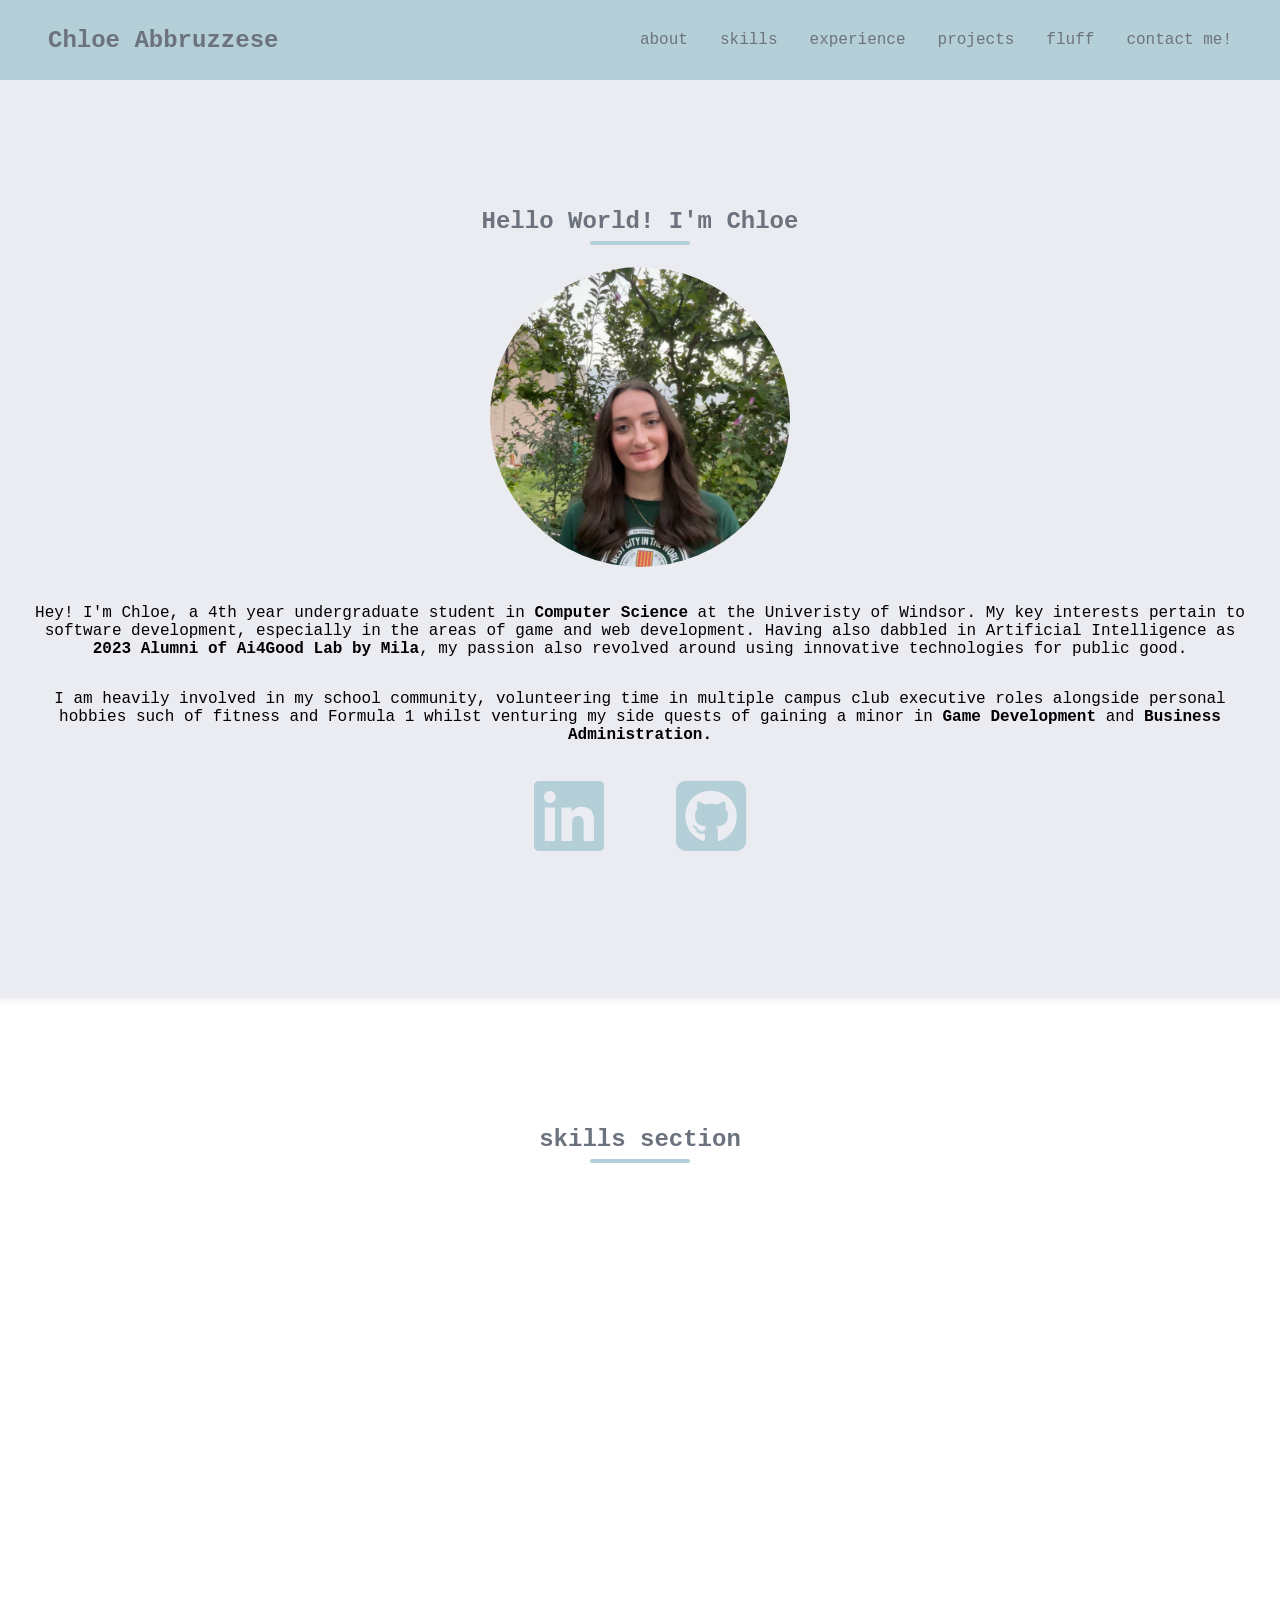
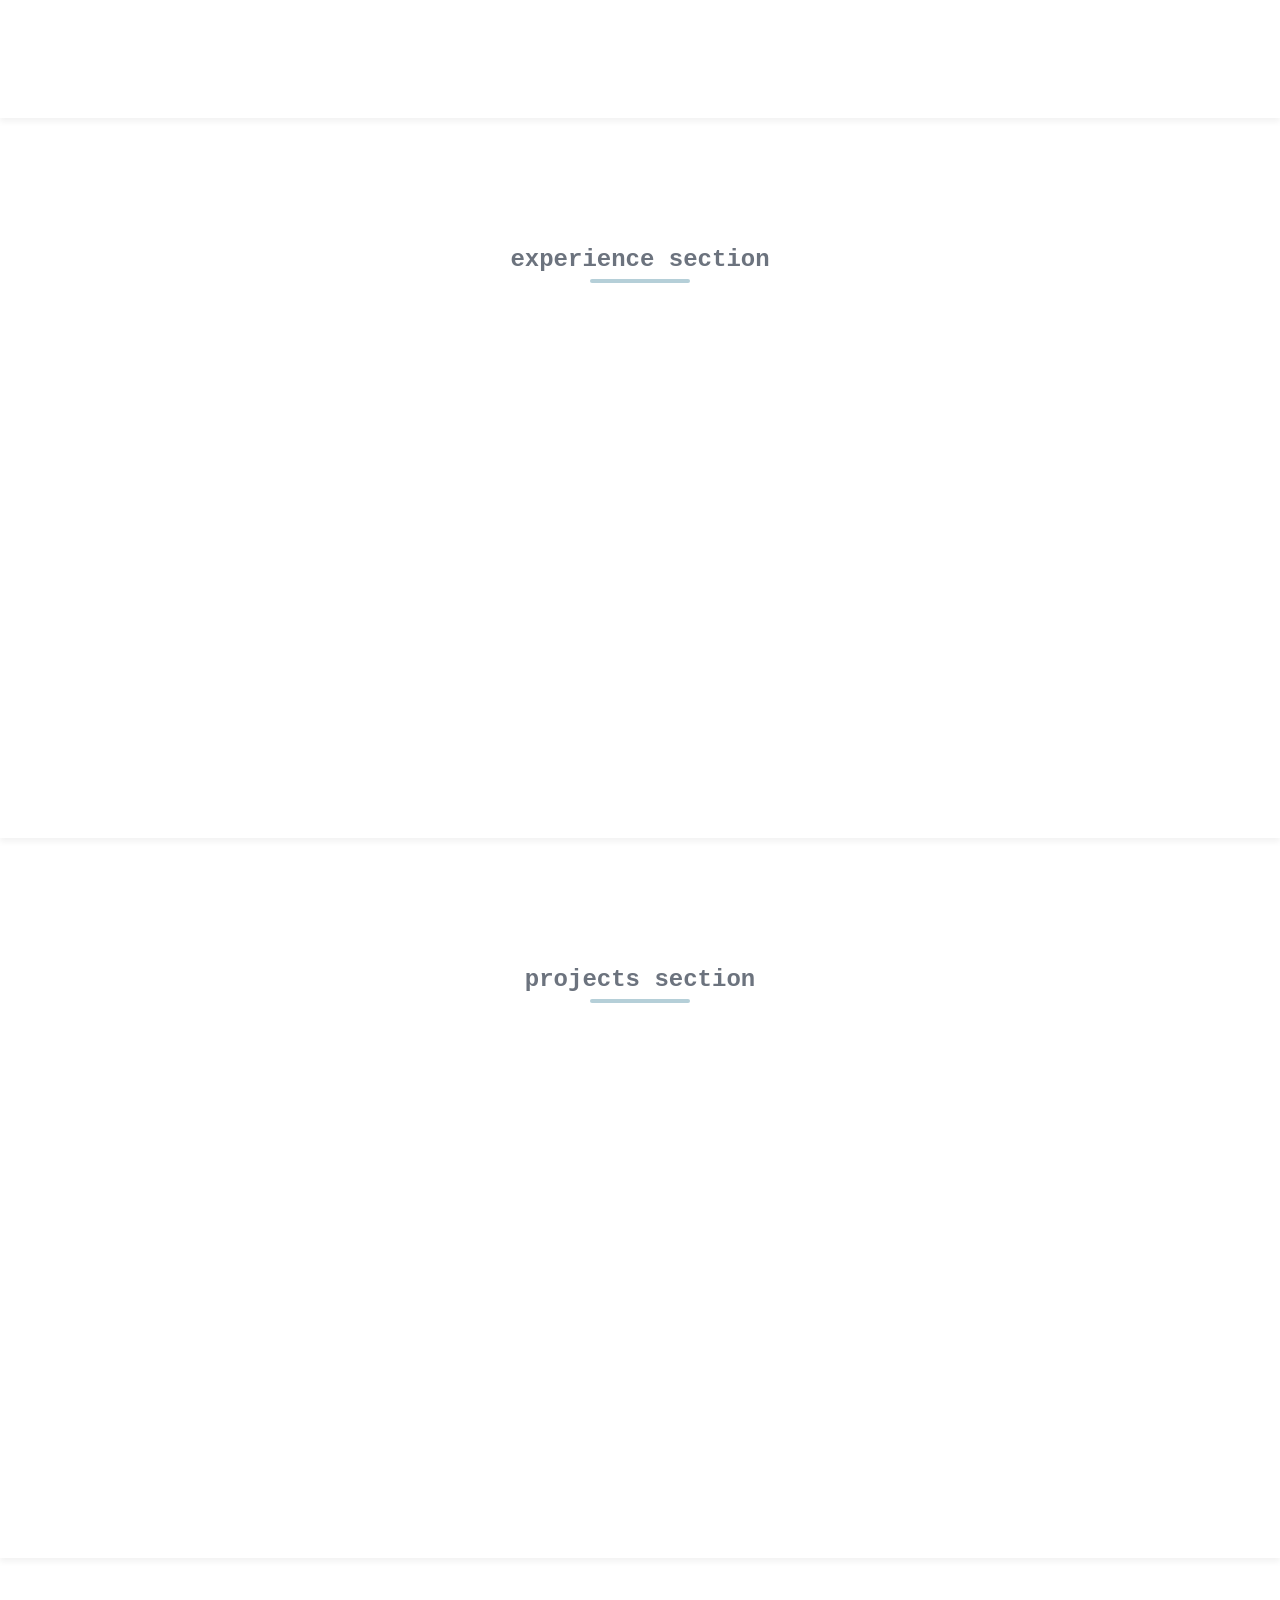
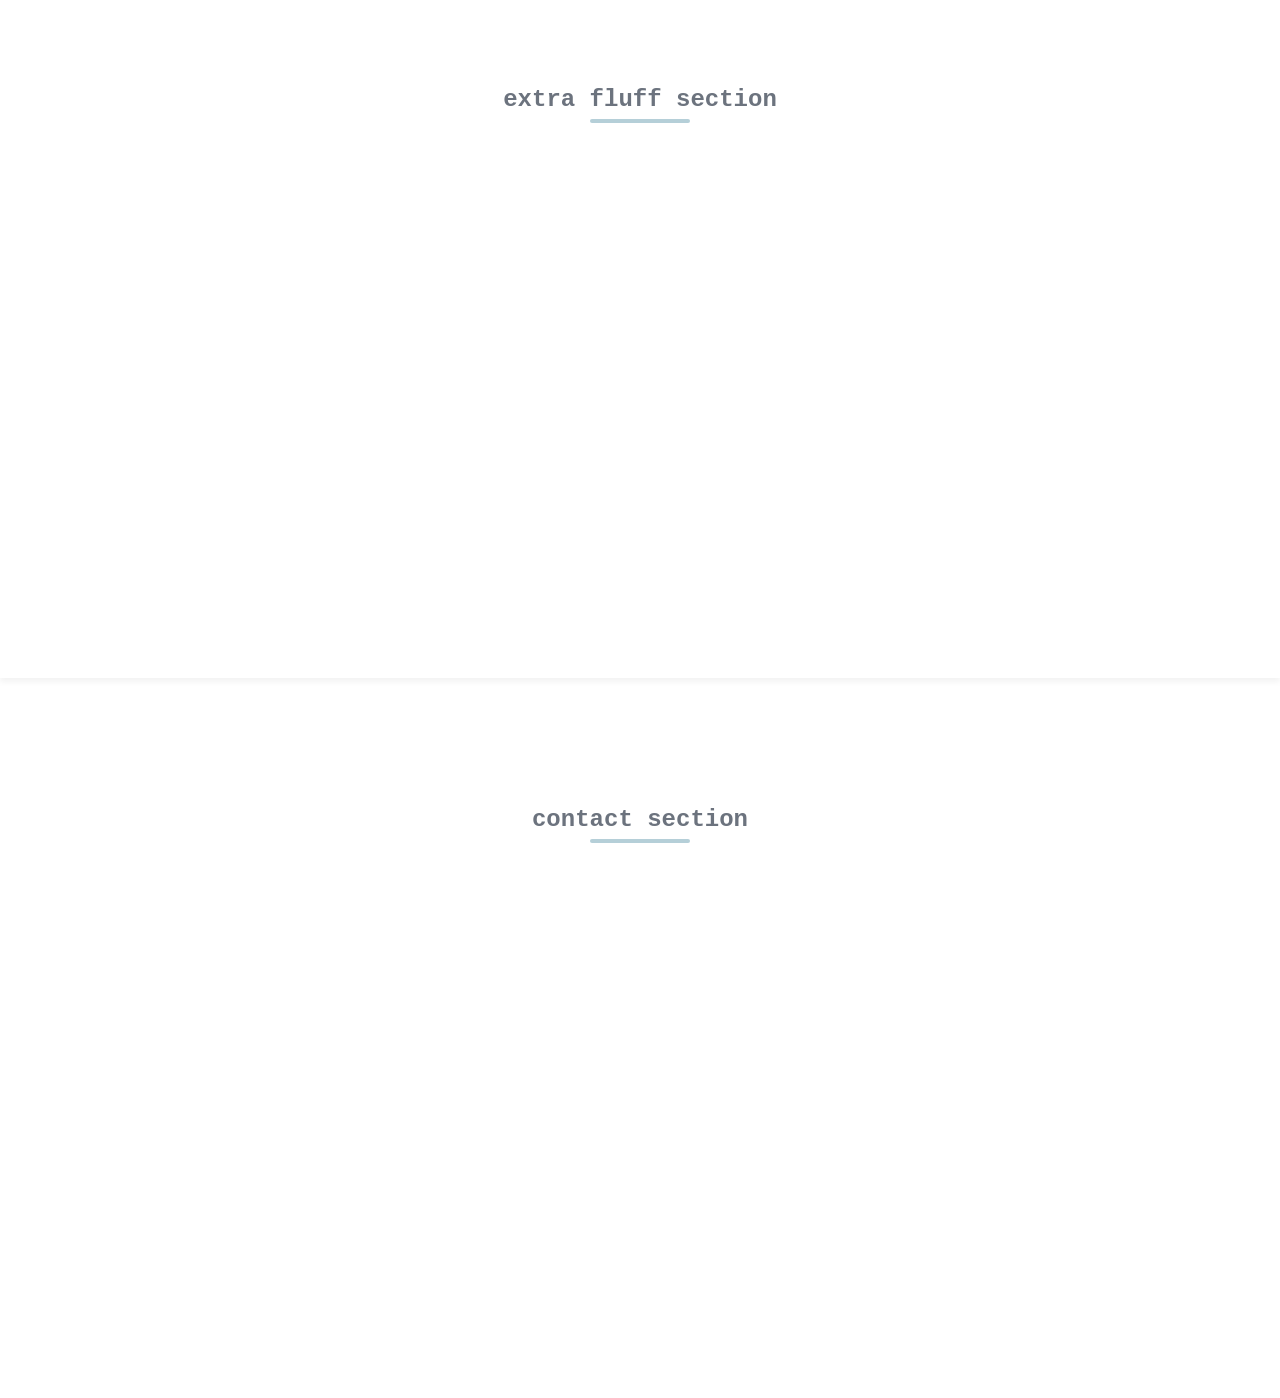
<file: index.html>
<!DOCTYPE html>
<html lang="en">
<head>
    <!-- Meta Information -->
    <meta name="author" content="Chloe Abbruzzese">
    <meta name="keywords" content="Portfolio">
    <meta name="description" content="This is the webpage for my personal portfolio.">
    <meta charset="UTF-8">
    <meta name="viewport" content="width=device-width, initial-scale=1.0">

    <!-- Page Title -->
    <title>CA Portfolio</title>

    <!-- Favicon -->
    <link rel="icon" href="images/favicon.ico" type="image/x-icon">

    <!-- Link to CSS stylesheet -->
    <link rel="stylesheet" href="style.css">

    <!-- Links to Font Awesome for icons -->
    <link rel="stylesheet" href="https://cdnjs.cloudflare.com/ajax/libs/font-awesome/6.5.0/css/all.min.css" crossorigin="anonymous" referrerpolicy="no-referrer"/>


</head>
    <!-- Body Section -->
    <body>

        <!-- Header Section -->
        <header>

            <!-- Navigation Section -->
            <nav>
            
                <div class="left">
                    <a href="#about-section">Chloe Abbruzzese</a>
                </div>

                <div class="right">
                    <a href="#about-section">about</a>
                    <a href="#skills-section">skills</a>
                    <a href="#experience-section">experience</a>
                    <a href="#projects-section">projects</a>
                    <a href="#personality-section">fluff</a>
                    <a href="#contact-section">contact me!</a>
                </div>

            </nav>

        </header>

        <!-- About Me Section -->
        <section id="about-section">
            <h2>Hello World! I'm Chloe</h2>
            <div class="headshot">
                <picture>
                    <img src="images/chloeA.jpg" alt="headshot of Chloe Abbruzzese">
                </picture>
            </div>

            <p>
                Hey! I'm Chloe, a 4th year undergraduate student in <b>Computer Science</b> at the Univeristy of Windsor. My key interests pertain to software development, especially in the areas of game and web development. Having also dabbled in Artificial Intelligence as <b>2023 Alumni of Ai4Good Lab by Mila</b>, my passion also revolved around using innovative technologies for public good. 
            </p>
            
            <p>
                I am heavily involved in my school community, volunteering time in multiple campus club executive roles alongside personal hobbies such of fitness and Formula 1 whilst venturing my side quests of gaining a minor in <b>Game Development</b> and <b>Business Administration.</b>
            </p>

            <div class="socials">
                <!-- LinkedIn Logo -->
                <a href="https://www.linkedin.com/in/chloe-abbruzzese" target="_blank" rel="noopener noreferrer">
                    <i class="fa-brands fa-linkedin"></i>
                </a>

                <!-- GitHub Logo -->
                <a href="https://github.com/cabbruzz" target="_blank" rel="noopener noreferrer">
                    <i class="fa-brands fa-square-github"></i>
                </a>

            </div>

        </section>

        <!-- Technical Skills Section -->
        <section id="skills-section">
            <h2>skills section</h2>

            <!-- Skills Icons -->
            <!-- languages: java, python, C, HTML, CSS, bash  --> 
            <!-- platforms: github, vscode, intellij, xcode, -->


        </section>

        <!-- Work Experience Section -->
        <section id="experience-section">
            <h2>experience section</h2>
        </section>

        <!-- Projects Section -->
        <section id="projects-section">
            <h2>projects section</h2>
        </section>

        <!-- Personality Section -->
        <section id="personality-section">
            <h2>extra fluff section</h2>
        </section>

        <!-- Contact Me Section --> 
        <section id="contact-section">
            <h2>contact section</h2>
        </section>


    </body>

</html>
</file>
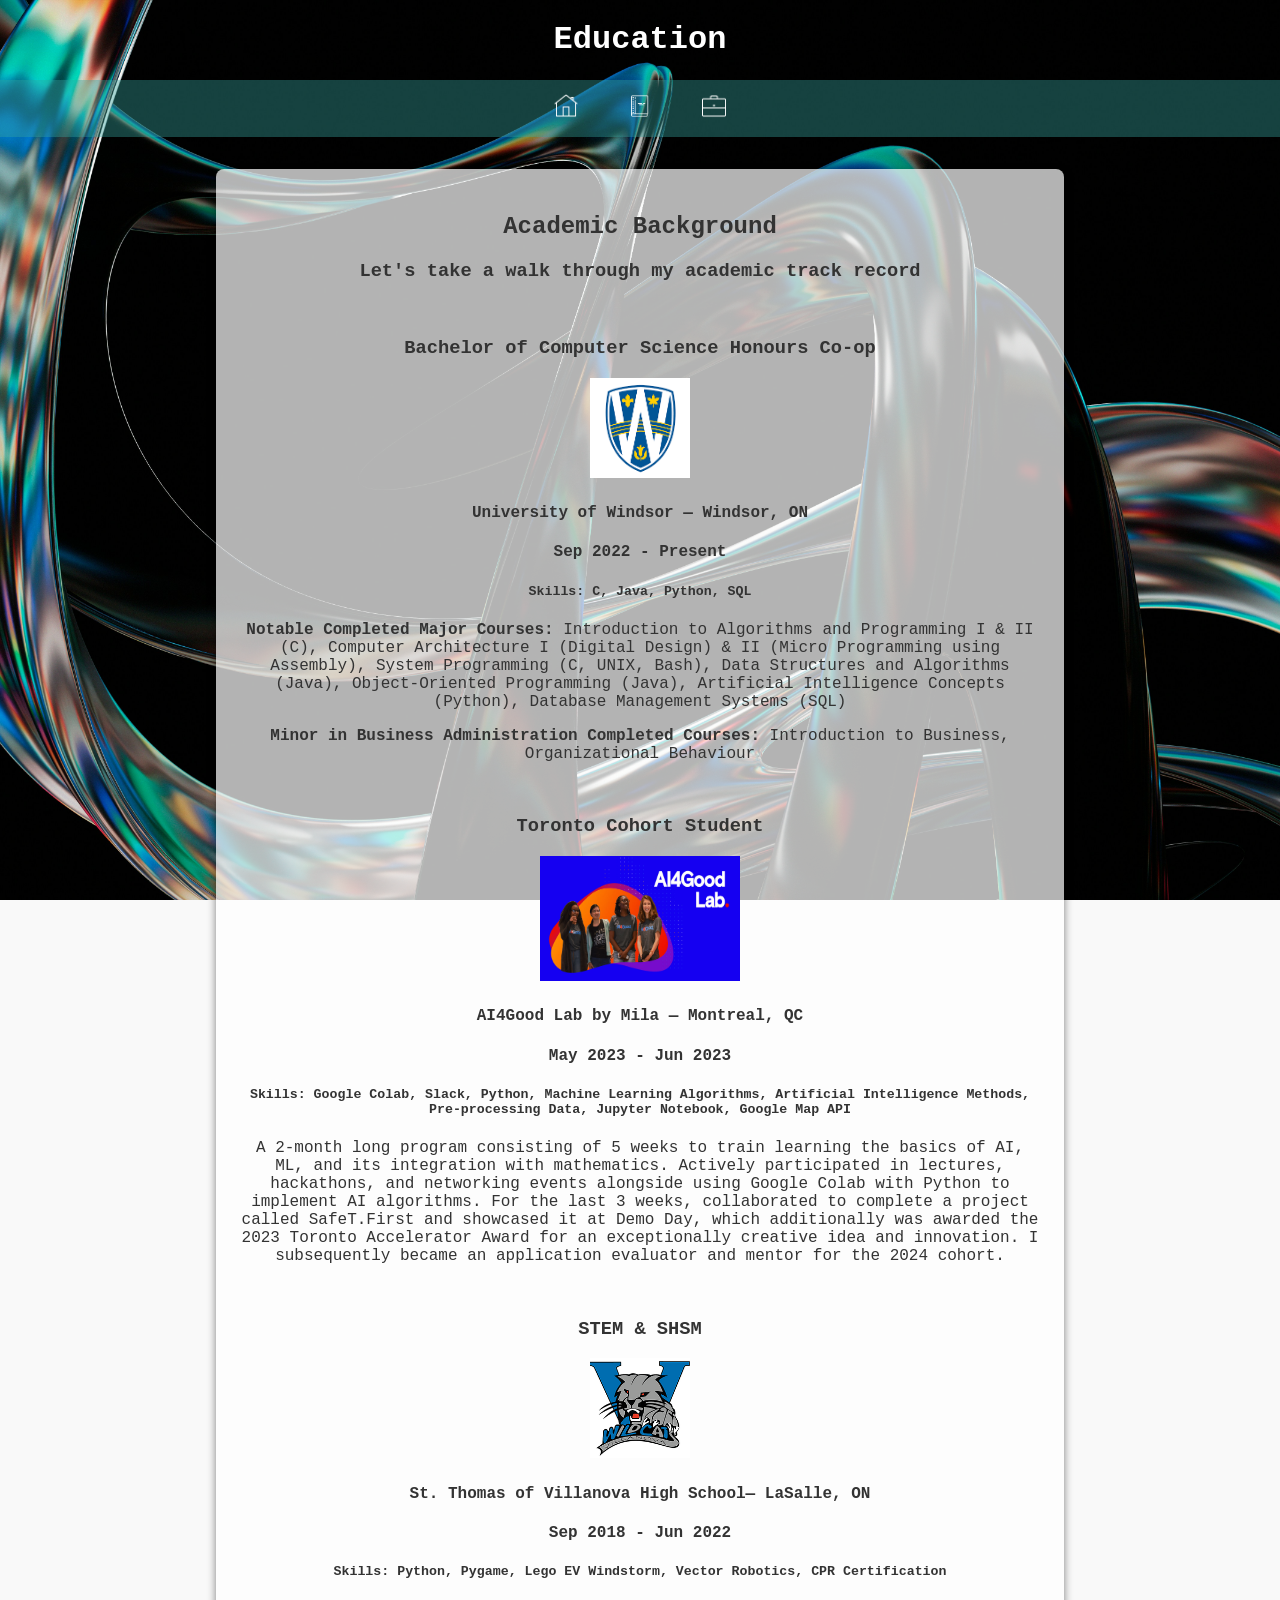
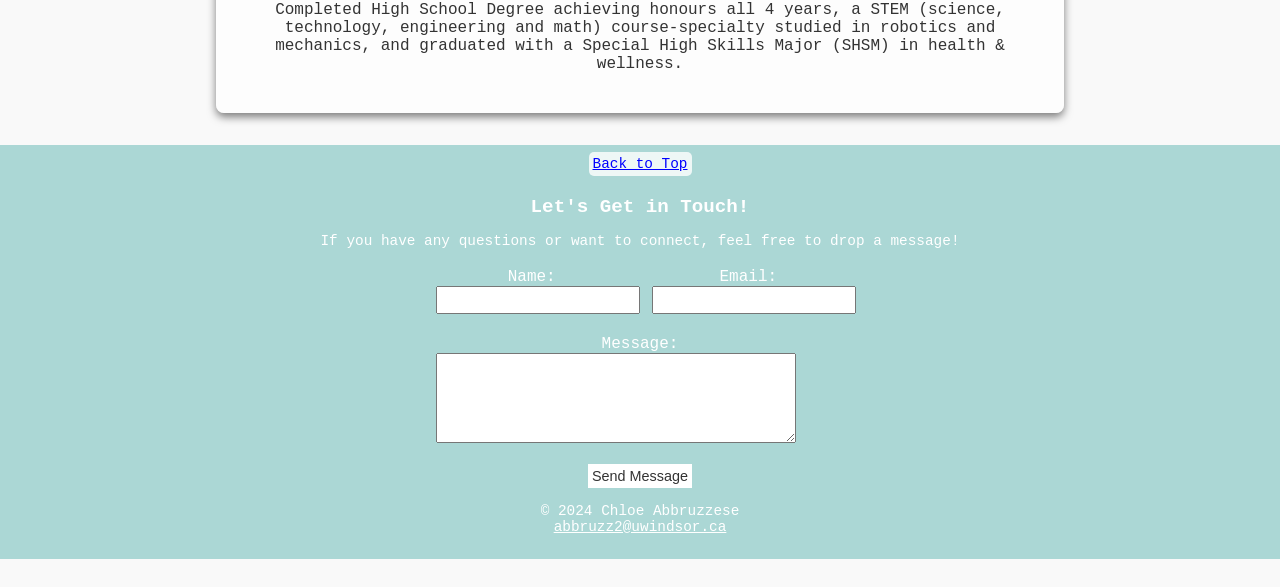
<file: education.html>
<!DOCTYPE html>
<html lang="en">

<!-- Head section containing metadata, page title, and styles -->
<head>
    <meta charset="UTF-8">
    <meta name="viewport" content="width=device-width, initial-scale=1.0">
    <title>Chloe's Portfolio</title>
    <link rel="stylesheet" href="mycss.css">

    <!-- Inline CSS for basic page styling -->
    <style>
        body {
            font-family: Monaco, monospace;
        }
        h1 {
            color: #FFFFFF;
        }
        footer {
            margin-top: 15px;
            padding: 10px;
            background-color: rgba(53, 162, 159, 0.4);
            color: #FFFFFF;
            text-align: center; /* Center text in the footer */
        }
        footer h2 {
            margin: 5px 0;
            font-size: 1.2em;
        }
        footer p {
            font-size: 0.9em;
        }
        footer form {
            display: inline-block; /* Allows centering of the form */
            text-align: left; /* Align text to the left within the form */
            margin-top: 5px; /* Space above the form */
        }
        footer input[type="text"], footer input[type="email"], footer textarea {
            width: 100%; /* Make all fields full width */
            max-width: 350px; /* Set a max width to prevent excessive stretching */
            margin-bottom: 3px;
            padding: 4px;
            display: block;
            font-size: 0.9em;
        }
        footer textarea {
            height: 80px;
        }
        footer input[type="submit"] {
            background-color: #FFFFFF;
            color: #333333;
            border: none;
            padding: 4px;
            cursor: pointer;
            display: block; /* Ensures the button is centered */
            margin-left: auto; /* Centering effect */
            margin-right: auto; /* Centering effect */
            font-size: 0.9em;
        }
    </style>
</head>

<!-- Body of the webpage -->
<body>

    <!-- Header with title and navigation menu -->
    <header>
        <h1>Education</h1>
        <nav>
            <ul>
                <li><a href="index.html"><img src="homeicon.png" alt="Home" style="width: 24px; height: 24px;"></a></li>
                <li><a href="education.html"><img src="educationicon.png" alt="Education" style="width: 24px; height: 24px;"></a></li>
                <li><a href="work.html"><img src="workicon.png" alt="Work" style="width: 24px; height: 24px;"></a></li>
            </ul>
        </nav>
    </header>

    <!-- Main content area containing educational details -->
    <main class="content-box">
        <section>
            <h2 style="text-align: center;"><b>Academic Background</b></h2>
            <h3 style="text-align: center;">Let's take a walk through my academic track record</h3>
            <br>

            <!-- Section for university education details -->
            <section class="left-aligned">
                <h3>Bachelor of Computer Science Honours Co-op</h3>
                <div style="text-align: center;">
                    <img src="uwinlogo.jpg" width="100" height="100" alt="University of Windsor Logo">
                </div>   
                <h4>University of Windsor — Windsor, ON</h4>
                <h4>Sep 2022 - Present</h4>
                <h5>Skills: C, Java, Python, SQL</h5>
                <p><b>Notable Completed Major Courses:</b> Introduction to Algorithms and Programming I & II (C), Computer Architecture I (Digital Design) & II (Micro Programming using Assembly), System Programming (C, UNIX, Bash), Data Structures and Algorithms (Java), Object-Oriented Programming (Java), Artificial Intelligence Concepts (Python), Database Management Systems (SQL)</p>
                <p><b>Minor in Business Administration Completed Courses:</b> Introduction to Business, Organizational Behaviour</p>

                <br>

                <!-- Section for AI program education details -->
                <h3>Toronto Cohort Student</h3>
                <div style="text-align: center;">
                    <img src="ai4good.jpg" width="200" height="125" alt="AI4Good Lab Logo">
                </div>  
                <h4>AI4Good Lab by Mila — Montreal, QC</h4>
                <h4>May 2023 - Jun 2023</h4>
                <h5>Skills: Google Colab, Slack, Python, Machine Learning Algorithms, Artificial Intelligence Methods, Pre-processing Data, Jupyter Notebook, Google Map API </h5>    
                <p>A 2-month long program consisting of 5 weeks to train learning the basics of AI, ML, and its integration with mathematics. Actively participated in lectures, hackathons, and networking events alongside using Google Colab with Python to implement AI algorithms. For the last 3 weeks, collaborated to complete a project called SafeT.First and showcased it at Demo Day, which additionally was awarded the 2023 Toronto Accelerator Award for an exceptionally creative idea and innovation. I subsequently became an application evaluator and mentor for the 2024 cohort.</p>

                <br>

                <!-- Section for high school education details -->
                <h3>STEM & SHSM</h3>
                <div style="text-align: center;">
                    <img src="villy.jpg" width="100" height="100" alt="Villanova Logo">
                </div>  
                <h4>St. Thomas of Villanova High School— LaSalle, ON</h4>
                <h4>Sep 2018 - Jun 2022</h4>
                <h5>Skills: Python, Pygame, Lego EV Windstorm, Vector Robotics, CPR Certification</h5>    
                <p>Completed High School Degree achieving honours all 4 years, a STEM (science, technology, engineering and math) course-specialty studied in robotics and mechanics, and graduated with a Special High Skills Major (SHSM) in health & wellness.</p>
            </section>
        </section>
    </main>

    <!-- Footer section with contact form and copyright information -->
    <footer>
        <p style="text-align: center; display: inline;">
            <a href="#top" style="color: blue; background-color: rgba(255, 255, 255, 0.8); padding: 4px; border-radius: 5px;">Back to Top</a>
        </p>

        <br><br>

        <h2>Let's Get in Touch!</h2>
        <p>If you have any questions or want to connect, feel free to drop a message!</p>
        
        <!-- Contact form with name, email, and message fields -->
        <form action="mailto:abbruzz2@uwindsor.ca" method="post" enctype="text/plain">
            <div style="text-align: center;"> <!-- Center the form content -->
                <div style="display: inline-block; margin-right: 15px;"> <!-- Name container -->
                    <label for="name">Name:</label><br>
                    <input type="text" id="name" name="name" required>
                </div>
                <div style="display: inline-block;"> <!-- Email container -->
                    <label for="email">Email:</label><br>
                    <input type="email" id="email" name="email" required>
                </div>
            </div>
            <br>
            <div style="text-align: center;"> <!-- Centering wrapper for the message -->
                <label for="message">Message:</label><br>
                <textarea id="message" name="message" rows="3" required></textarea><br> <!-- Adjusted rows -->
            </div>
            <input type="submit" value="Send Message" style="display: block; margin-left: auto; margin-right: auto;"> <!-- Center the submit button -->
        </form>

        <p style="color: white;">
            &copy; 2024 Chloe Abbruzzese <br><a href="mailto:abbruzz2@uwindsor.ca" style="color: white;">abbruzz2@uwindsor.ca</a>
        </p>
    </footer>

</body>
</html>
</file>
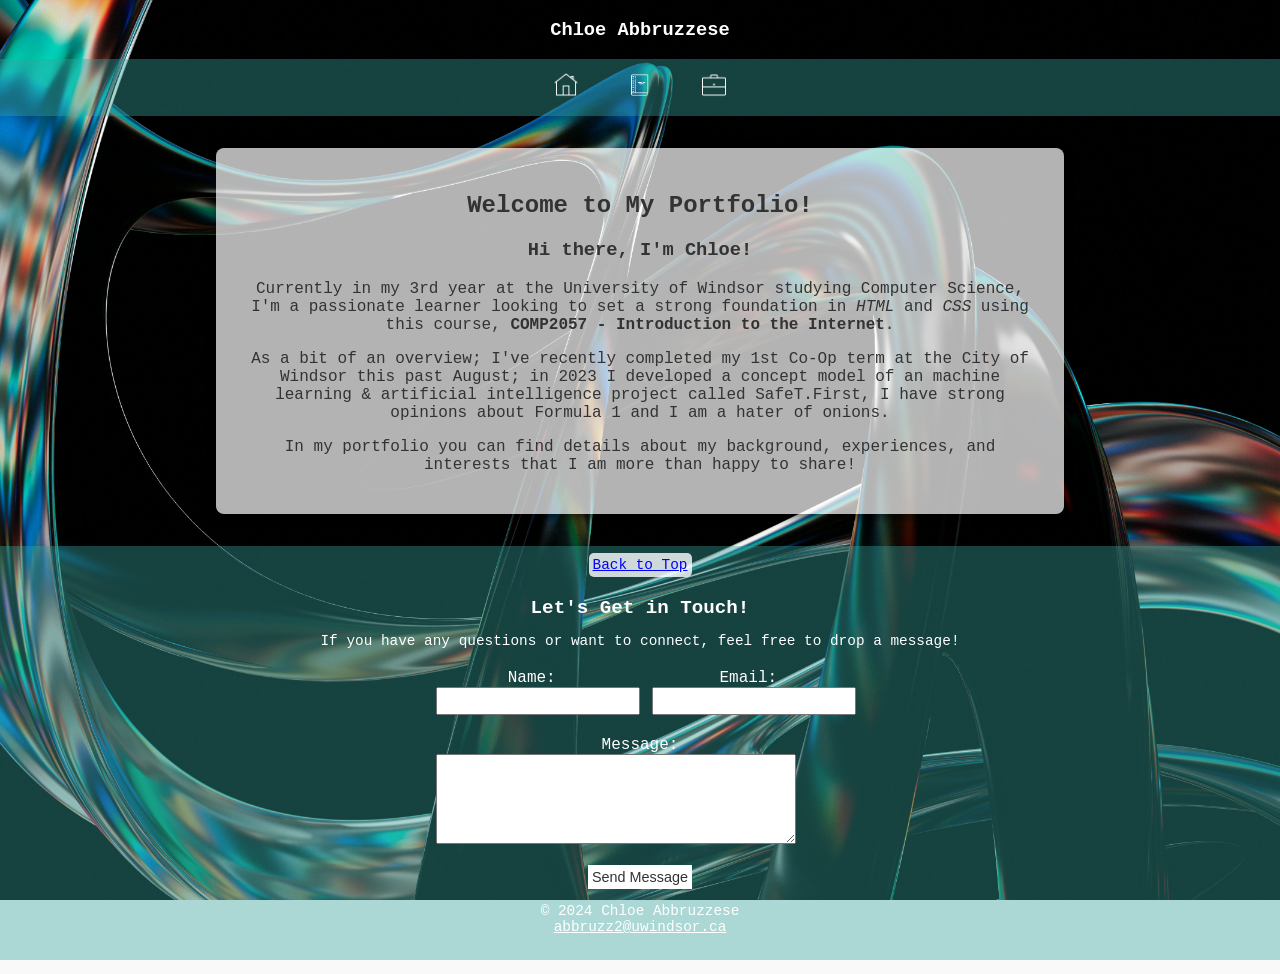
<file: home.html>
<!DOCTYPE html>
<html lang="en">

<!-- Defines root HTML element with XML namespace and language -->
<html xmlns="http://www.w3.org/1999/xhtml" xml:lang="en">

<!-- Head section for webpage metadata -->
<head>
    <!-- Specifies character encoding for the document -->
    <meta charset="UTF-8">
    <!-- Ensures proper scaling on mobile devices -->
    <meta name="viewport" content="width=device-width, initial-scale=1.0">
    <!-- Title of the webpage displayed in the browser tab -->
    <title>COMP2057 Assignment 5 mybio Page</title>
    <!-- Link to external CSS file for styling -->
    <link rel="stylesheet" href="mycss.css">
</head>

<!-- Inline CSS styles specifically for the footer element -->
<style>
    footer {
        margin-top: 15px;
        padding: 10px;
        background-color: rgba(53, 162, 159, 0.4);
        color: #FFFFFF;
        text-align: center;
    }
    footer h2 {
        margin: 5px 0;
        font-size: 1.2em;
    }
    footer p {
        font-size: 0.9em; 
    }
    footer form {
        display: inline-block;
        text-align: left;
        margin-top: 5px;
    }
    footer input[type="text"], footer input[type="email"], footer textarea {
        width: 100%;
        max-width: 350px;
        margin-bottom: 3px; 
        padding: 4px;
        display: block;
        font-size: 0.9em;
    }
    footer textarea {
        height: 80px;
    }
    footer input[type="submit"] {
        background-color: #FFFFFF;
        color: #333333;
        border: none;
        padding: 4px;
        cursor: pointer;
        display: block;
        margin-left: auto;
        margin-right: auto;
        font-size: 0.9em;
    }
</style>

<body>

    <!-- Header section containing title and navigation -->
    <header>

        <!-- Main title for the assignment -->
        <h3>Chloe Abbruzzese</h3>

        <!-- Navigation section with links to different pages, represented by icons -->
        <nav>
            <ul>
                <!-- Home icon link -->
                <li><a href="mybio.html"><img src="homeicon.png" alt="Home" style="width: 24px; height: 24px;"></a></li>
                <!-- Education icon link -->
                <li><a href="education.html"><img src="educationicon.png" alt="Education" style="width: 24px; height: 24px;"></a></li>
                <!-- Work icon link -->
                <li><a href="work.html"><img src="workicon.png" alt="Work" style="width: 24px; height: 24px;"></a></li>
                <!-- Hobbies icon link -->
            </ul>
        </nav>
    </header>

    <!-- Main content section of the webpage -->
    <main class="content-box">
        <section>
            <!-- Introduction and welcome message -->
            <h1><b>Welcome to My Portfolio!</b></h1>
            <h3>Hi there, I'm Chloe!</h3> 
            <p>Currently in my 3rd year at the University of Windsor studying Computer Science, I'm a passionate learner looking to set a strong foundation in <i>HTML</i> and <i>CSS</i> using this course, <b>COMP2057 - Introduction to the Internet</b>.</p>
            <p>As a bit of an overview; I've recently completed my 1st Co-Op term at the City of Windsor this past August; in 2023 I developed a concept model of an machine learning & artificial intelligence project called SafeT.First, I have strong opinions about Formula 1 and I am a hater of onions.</p>
            <p>In my portfolio you can find details about my background, experiences, and interests that I am more than happy to share!</p>
        </section>
    </main>

    <!-- Footer section with contact form and information -->
    <footer>

        <!-- Back to Top link with styling -->
        <p style="text-align: center; display: inline;">
            <a href="#top" style="color: blue; background-color: rgba(255, 255, 255, 0.8); padding: 4px; border-radius: 5px;">Back to Top</a>
        </p>

        <br><br>

        <!-- Footer heading and introduction to the contact form -->
        <h2>Let's Get in Touch!</h2>
        <p>If you have any questions or want to connect, feel free to drop a message!</p>

        <!-- Contact form that sends data via email -->
        <form action="mailto:abbruzz2@uwindsor.ca" method="post" enctype="text/plain">

            <!-- Centered form layout with name and email input fields -->
            <div style="text-align: center;">

                <!-- Name input field -->
                <div style="display: inline-block; margin-right: 15px;">
                    <label for="name">Name:</label><br>
                    <input type="text" id="name" name="name" required>
                </div>

                <!-- Email input field -->
                <div style="display: inline-block;">
                    <label for="email">Email:</label><br>
                    <input type="email" id="email" name="email" required>
                </div>
            </div>

            <br>

            <!-- Message textarea input -->
            <div style="text-align: center;">
                <label for="message">Message:</label><br>
                <textarea id="message" name="message" rows="3" required></textarea><br>
            </div>

            <!-- Submit button to send the message -->
            <input type="submit" value="Send Message" style="display: block; margin-left: auto; margin-right: auto;"> 
        </form>

        <!-- Copyright information -->
        <p style="color: white;">
           &copy; 2024 Chloe Abbruzzese <br><a href="mailto:abbruzz2@uwindsor.ca" style="color: white;">abbruzz2@uwindsor.ca</a>
        </p>
    </footer>
</body>
</html>
</file>
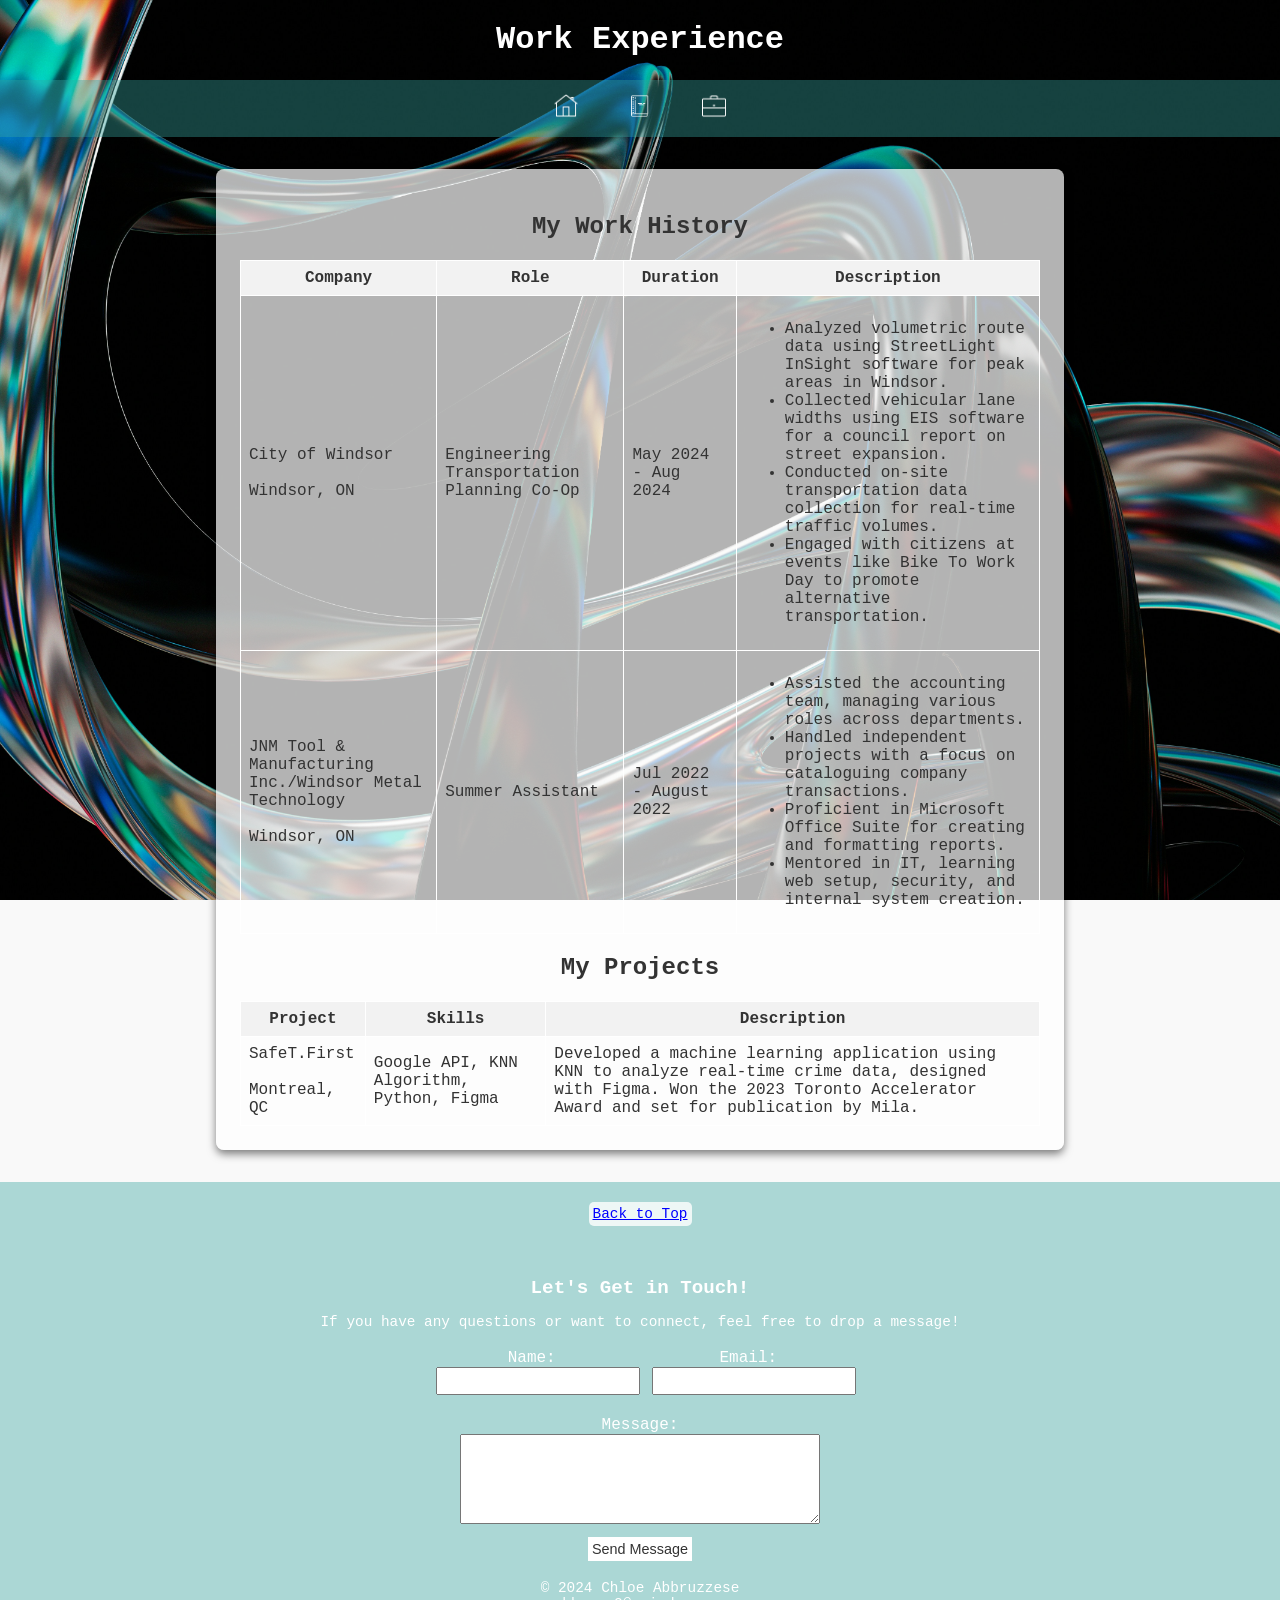
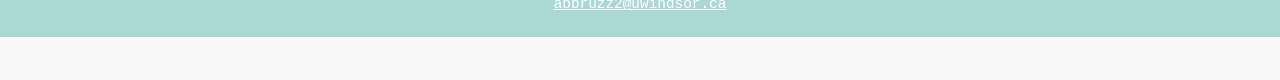
<file: work.html>
<!DOCTYPE html>
<html lang="en">

<!-- Head section for webpage metadata -->
<head>
    <meta charset="UTF-8" />
    <meta name="viewport" content="width=device-width, initial-scale=1.0" />
    <title>Chloe's Portfolio</title>
    <link rel="stylesheet" href="mycss.css" />
    <style>
        /* Footer Styling */
        footer {
            margin-top: 15px;
            padding: 10px;
            background-color: rgba(53, 162, 159, 0.4);
            color: #FFFFFF;
            text-align: center;
        }
        footer h2 {
            margin: 5px 0;
            font-size: 1.2em;
        }
        footer p {
            font-size: 0.9em;
        }
        footer form {
            display: inline-block;
            text-align: left;
            margin-top: 5px;
        }
        footer input[type="text"], footer input[type="email"], footer textarea {
            width: 100%;
            max-width: 350px;
            margin-bottom: 3px;
            padding: 4px;
            font-size: 0.9em;
        }
        footer textarea {
            height: 80px;
        }
        footer input[type="submit"] {
            background-color: #FFFFFF;
            color: #333333;
            border: none;
            padding: 4px;
            cursor: pointer;
            margin: 5px auto;
            font-size: 0.9em;
            display: block;
        }
    </style>
</head>

<body>

    <!-- Header Section -->
    <header>

        <h1>Work Experience</h1>
        <nav>
            <ul>
                <li><a href="index.html"><img src="homeicon.png" alt="Home" style="width: 24px; height: 24px;" /></a></li>
                <li><a href="education.html"><img src="educationicon.png" alt="Education" style="width: 24px; height: 24px;" /></a></li>
                <li><a href="work.html"><img src="workicon.png" alt="Work" style="width: 24px; height: 24px;" /></a></li>
            </ul>
        </nav>
    </header>

    <!-- Main Content Section -->
    <main class="content-box">
        <section>
            <h2>My Work History</h2>
            <table>
                <tr>
                    <th>Company</th>
                    <th>Role</th>
                    <th>Duration</th>
                    <th>Description</th>
                </tr>
                <tr>
                    <td>City of Windsor<br /><br />Windsor, ON</td>
                    <td>Engineering Transportation Planning Co-Op</td>
                    <td>May 2024 - Aug 2024</td>
                    <td>
                        <ul>
                            <li>Analyzed volumetric route data using StreetLight InSight software for peak areas in Windsor.</li>
                            <li>Collected vehicular lane widths using EIS software for a council report on street expansion.</li>
                            <li>Conducted on-site transportation data collection for real-time traffic volumes.</li>
                            <li>Engaged with citizens at events like Bike To Work Day to promote alternative transportation.</li>
                        </ul>
                    </td>
                </tr>

                <tr>
                    <td>JNM Tool & Manufacturing Inc./Windsor Metal Technology<br /><br />Windsor, ON</td>
                    <td>Summer Assistant</td>
                    <td>Jul 2022 - August 2022</td>
                    <td>
                        <ul>
                            <li>Assisted the accounting team, managing various roles across departments.</li>
                            <li>Handled independent projects with a focus on cataloguing company transactions.</li>
                            <li>Proficient in Microsoft Office Suite for creating and formatting reports.</li>
                            <li>Mentored in IT, learning web setup, security, and internal system creation.</li>
                        </ul>
                    </td>
                </tr>

            </table>

            <h2>My Projects</h2>
            <table>
                <tr>
                    <th>Project</th>
                    <th>Skills</th>
                    <th>Description</th>
                </tr>
                <tr>
                    <td>SafeT.First<br /><br />Montreal, QC</td>
                    <td>Google API, KNN Algorithm, Python, Figma</td>
                    <td>Developed a machine learning application using KNN to analyze real-time crime data, designed with Figma. Won the 2023 Toronto Accelerator Award and set for publication by Mila.</td>
                </tr>
            </table>

        </section>

    </main>

    <!-- Footer Section -->
    <footer>
        <p style="text-align: center;">
            <a href="#top" style="color: blue; background-color: rgba(255, 255, 255, 0.8); padding: 4px; border-radius: 5px;">Back to Top</a>
        </p>
        <br /><br />
        <h2>Let's Get in Touch!</h2>
        <p>If you have any questions or want to connect, feel free to drop a message!</p>
        <form action="mailto:abbruzz2@uwindsor.ca" method="post" enctype="text/plain">
            <div style="text-align: center;">
                <div style="display: inline-block; margin-right: 15px;">
                    <label for="name">Name:</label><br />
                    <input type="text" id="name" name="name" required />
                </div>
                <div style="display: inline-block;">
                    <label for="email">Email:</label><br />
                    <input type="email" id="email" name="email" required />
                </div>
            </div>
            <br />
            <div style="text-align: center;">
                <label for="message">Message:</label><br />
                <textarea id="message" name="message" rows="3" required></textarea><br />
            </div>
            <input type="submit" value="Send Message" style="margin: 5px auto;" />
        </form>
        <p style="color: white;">
            &copy; 2024 Chloe Abbruzzese<br />
            <a href="mailto:abbruzz2@uwindsor.ca" style="color: white;">abbruzz2@uwindsor.ca</a>
        </p>
    </footer>
</body>
</html>
</file>
<file: style.css>
/* Root variables */
:root{
    --background-color: #B5CFD8; /* Light Blue */
    --text-color: #6C737E; /* Dark gray */
    --link-color: #EBECF1; /* Light gray */
}


/* Reset default styles */
*{
    margin: 0;
    padding: 0;
    box-sizing: border-box;
}


/* Global styling */
html{
    scroll-behavior: smooth;
    scroll-padding-top: 17rem; 
}


/* Body styling */
body{
    font-family: 'Courier New', Courier, monospace;
    padding-top: 5rem;
}


/* Nav bar styling */
nav{
    background-color: var(--background-color);
    color: var(--text-color);
    text-decoration: none;
    display: flex;
    justify-content: space-between;
    padding: 0 3rem;
    height: 5rem;
    align-items: center;
    position: fixed;
    top: 0;
    width: 100%;
    z-index: 1000;
}


/* Nav bar links styling */
nav a{
    text-decoration: none;
    color: var(--text-color);
}


/* Right side of nav bar styling (links) */
nav .right{
    display: flex;
    gap: 2rem;
    align-items: center;
}


/* Hover effect for right nav bar links */
nav .right a:hover{
    color: var(--link-color);
    transition: color 0.3s ease-in-out;
}


/* Left side of nav bar styling (title) */
nav .left a{
    text-align: left;
    font-size: 1.5rem;
    font-weight: 600;
}

/* Hover effect for right nav bar links */
nav .left a:hover{
    color: var(--link-color);
    transition: color 0.3s ease-in-out;
}


/* Section styling for main content */
section{
    align-items: center;
    text-align: center;
    padding: 8rem 2rem;
    min-height: 80vh;
    display: flex;
    flex-direction: column;
    gap: 2rem;
    transition: background-color 0.3s ease, box-shadow 0.3s ease;
    box-shadow: 0 4px 6px rgba(0, 0, 0, 0.05);
}


/* Section headings styling */
section h2{
    color: var(--text-color);
    position: relative;
}


/* Bar under headings styling */
section h2::after{
    content: '';
    position: absolute;
    width: 100px;
    height: 4px;
    background-color: var(--background-color);
    bottom: -10px;
    left: 50%;
    transform: translateX(-50%);
    border-radius: 2px;
}


/* About section background styling */
#about-section{
    background-color: var(--link-color); 
}

/* About section headshot image styling */
#about-section .headshot img{
    width: 300px;
    height: 300px;
    border-radius: 50%;
    object-fit: cover;
    transition: transform 0.3s ease;
}

/* Headshot hover effect */
#about-section .headshot img:hover{
    transform: scale(1.10);
}

/* Skills section background styling */
#about-section .socials{
    font-size: 5rem;
}

/* Remove underline from links and padding */
#about-section .socials a{
    text-decoration: none; 
    padding: 0;
    margin: 0 0.75rem;
}

/* Icon colour and size */
#about-section .socials a i {
    color: var(--background-color);
    transition: transform 0.3s, color 0.3s;
    font-weight: 500;
}

/* Hover colour and transform behaviour */
#about-section .socials a:hover i {
    color: var(--text-color);
    transform: scale(1.2);
}


/* Responsive design for mobile/collapsed screens */
@media (max-width: 768px){

    /* Increase top padding */
    body{
        padding-top: 18rem;
    }

    /* Stack nav items vertically */
    nav{
        flex-direction: column;
        height: auto;
        padding: 1rem 3rem;
        align-items: center;
        text-decoration: none;
    }

    /* Center and adjust site title */
    nav .left{
        text-align: center;
        font-size: 2.0rem;
        font-weight: 800;
        width: 100%;
        margin-bottom: 0.5rem;
    }

    /* Stack nav links vertically */
    nav .right{
        display: flex;
        flex-direction: column;
        align-items: center;
        width: 100%;
        gap: 0.5rem;
    }

    /* Made headshot smaller */
    #about-section .headshot{
        width: 12rem;
        height: 12rem;
    }

}
</file>
<file: mycss.css>
/* General Styles */
body {
    font-family: Monaco, monospace;
    margin: 0;
    padding: 0;
    background-color: #f9f9f9;
    background-image: url('background.jpg');
    background-size: cover;
    background-repeat: no-repeat;
    background-attachment: fixed; 
    color: white;
}

/* Centering All Text Elements */
header h1, 
header h2, 
header h3, 
header h4, 
header h5, 
header h6, 
header p, 
header div, 
header span,
main h1,
main h2, 
main h3, 
main h4, 
main h5, 
main h6, 
main p, 
main div, 
main span {
    text-align: center; /* Centering all specified elements */
}

.left-aligned {
    text-align: left; /* Aligns text to the left */
    margin-left: 0; /* Keeps it from shifting to the right */
    margin-right: auto; /* Prevents it from shifting to the right */
}

/* Navigation */
header nav ul {
    list-style-type: none;
    background-color: rgba(53, 162, 159, 0.4);
    overflow: hidden;
    padding: 0;
    margin: 0;
    text-align: center;
}

header nav ul li {
    display: inline;
}

header nav ul li a {
    text-decoration: none;
    color: white;
    padding: 14px 20px;
    display: inline-block;
}

header nav ul li a:hover {
    background-color: #9AD0C2;
}

/* Box Layout for Main Content */
.content-box {
    max-width: 800px;
    margin: 2rem auto;
    padding: 1.5rem;
    background-color: rgba(255, 255, 255, 0.7);
    color: #333333;
    box-shadow: 0 4px 8px rgba(0, 0, 0, 0.5);
    border-radius: 8px;
}

/* Table Styling */
table {
    width: 100%;
    border-collapse: collapse;
}

table, th, td {
    border: 1px solid white;
}

th, td {
    padding: 8px;
    text-align: left; /* Default alignment for table data */
}

th {
    background-color: #f2f2f2;
    text-align: center; /* Centering the table headings */
}
</file>
